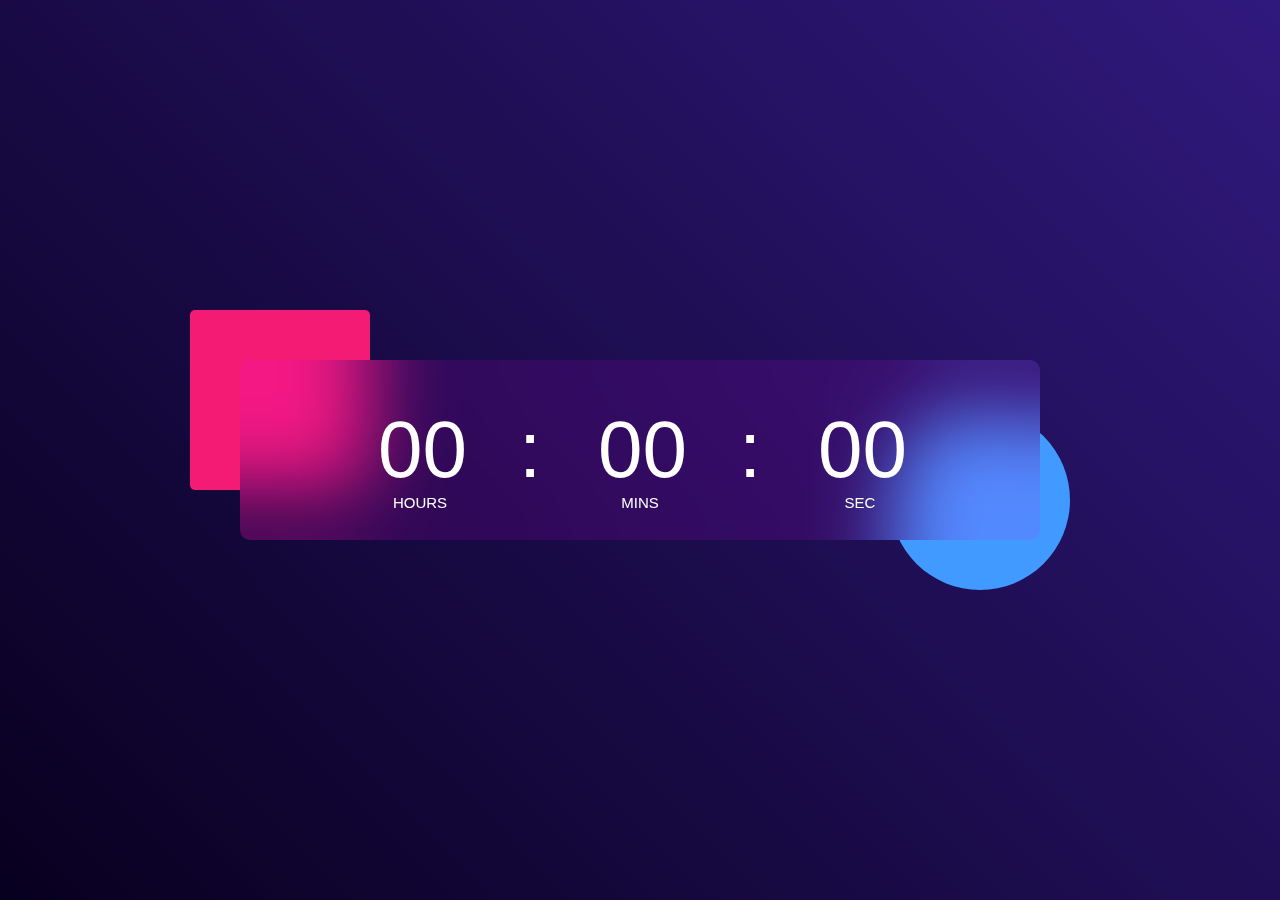
<file: Digital clock projects/index.html>
<!DOCTYPE html>
<html lang="en">
<head>
    <meta charset="UTF-8">
    <meta name="viewport" content="width=device-width, initial-scale=1.0">
    <title>Digital clock</title>
    <link rel="stylesheet" href="./style.css">
</head>
<body>
    <div class="hero">
        <div class="container">
            <div class="clock">
                <span id="hrs">00</span>
                <span>:</span>
                <span id="min">00</span>
                <span>:</span>
                <span id="sec">00</span>
                         
            </div>
        </div>
    </div>

    <script>
        let hrs = document.getElementById("hrs");
        let min = document.getElementById("min");
        let sec = document.getElementById("sec");
     
        setInterval(() => {
            
            let currentTime = new Date();
            
            hrs.innerHTML = (currentTime.getHours() < 10?"0": "") + currentTime.getHours();
            min.innerHTML = (currentTime.getMinutes() < 10?"0": "") + currentTime.getMinutes();
            sec.innerHTML = (currentTime.getSeconds() < 10?"0": "") + currentTime.getSeconds();
        }, 1000)
    </script>
</body>
</html>
</file>
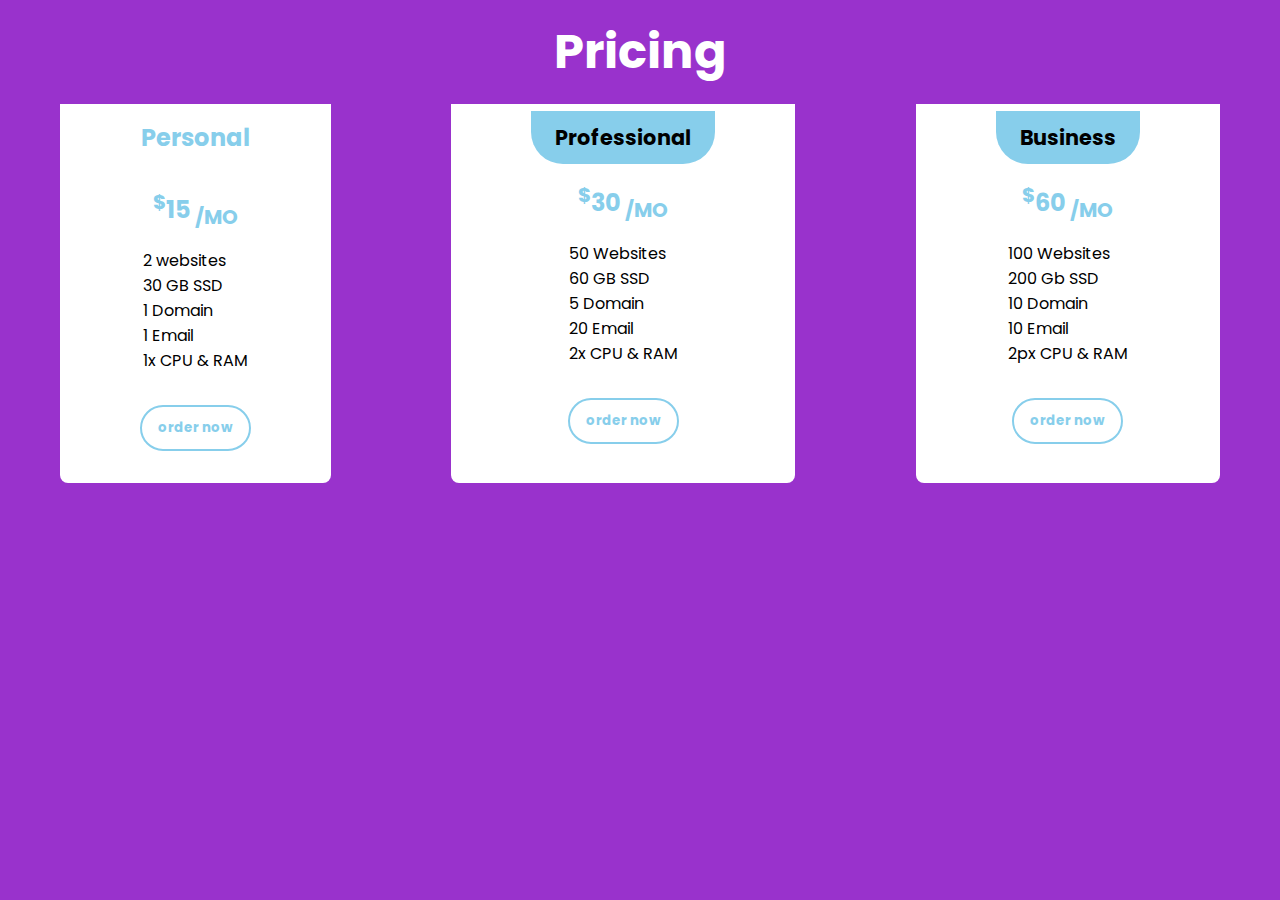
<file: Pricing card/index.html>
<!DOCTYPE html>
<html lang="en">
<head>
    <meta charset="UTF-8">
    <meta name="viewport" content="width=device-width, initial-scale=1.0">
    <title>Pricing card</title>
    <link rel="stylesheet" href="style.css">
</head>
<body>
    <h2 class="price-heading">Pricing</h2>
    <div class="pricing-container">
        <div class="pricing-item">
            <h3 class="pricing">Personal</h3>
            <p class="pricing"><sup>$</sup>15 <sub>/MO</sub></p>
            
            <ul class="offers">
                <li>2 websites</li>
                <li>30 GB SSD</li>
                <li>1 Domain</li>
                <li> 1 Email</li>
                <li>1x CPU & RAM</li>
            </ul>

            <button class="order-btn">order now</button>
        </div>

        <div class="pricing-item">
            <h3 class="pricing-kit">Professional</h3>
            <p class="pricing"><sup>$</sup>30 <sub>/MO</sub></p>
            <ul class="offers">
                <li>50 Websites</li>
                <li>60 GB SSD</li>
                <li>5 Domain</li>
                <li>20 Email</li>
                <li>2x CPU & RAM</li>
            </ul>

            <button class="order-btn"> order now</button>
        </div>

        <div class="pricing-item">
            <h3 class="pricing-kit">Business</h3>
            <p class="pricing"><sup>$</sup>60 <sub>/MO</sub></p>

            <ul class="offers">
                <li>100 Websites</li>
                <li>200 Gb SSD</li>
                <li> 10 Domain</li>
                <li> 10 Email</li>
                <li>2px CPU & RAM</li>
            </ul>

            <button class="order-btn">order now</button>
        </div>
    </div>
</body>
</html>
</file>
<file: Digital clock projects/style.css>
*{
    margin: 0;
    padding: 0;
    font-family: Arial, Helvetica, sans-serif;
    box-sizing: border-box;
}

.hero{
    width: 100%;
    min-height: 100vh;
    background: linear-gradient(45deg, #08001f, #30197d);
    position: relative;
    color: #fff;
}

.container {
    width: 800px;
    height: 180px;
    position: absolute;
    top: 50%;
    left: 50%;
    transform: translate(-50%, -50%);
}

.clock {
    width: 100%;
    height: 100%;
    background: rgba(235, 0, 255, 0.11);
    border-radius: 10px;
    display: flex;
    justify-content: center;
    align-items: center;
    backdrop-filter: blur(40px);
}

.container::before {
    content: "";
    background: #f41b75;
    height: 180px;
    width: 180px;
    position: absolute;
    top: -50px;
    left: -50px;
    border-radius: 5px;
    z-index: -1;
}
.container::after {
    content: "";
    background: #419aff;
    height: 180px;
    width: 180px;
    position: absolute;
    bottom: -50px;
    right: -30px;
    border-radius: 50%;
    z-index: -1;
}

.container span {
    font-size: 80px;
    padding: 10px 13px;
    text-align: center;
    display: inline-block;
    position: relative;
    width: 110px;
}

.clock span::after {
    font-size: 15px;
    position: absolute;
    bottom: -5px;
    left: 50%;
    transform: translateX(-50%);
}

#hrs::after {
    content: 'HOURS';
}

#min::after {
    content: 'MINS';
}

#sec::after {
    content: 'SEC';
}
</file>
<file: Pricing card/style.css>
@import url('https://fonts.googleapis.com/css2?family=Poppins:wght@300&display=swap');

*{
    margin: 0;
    padding: 0;
    box-sizing: border-box;
    font-family: 'Poppins', sans-serif;
}

body {
    background-color: darkorchid;
}

.price-heading {
    text-align: center;
    font-size: 3rem;
    margin: 1rem 0;
    color: white;
}

.pricing-container {
    display: flex;
    justify-content: space-around;
    flex-wrap: wrap;
}

.pricing-item {
    display: flex;
    flex-direction: column;
    align-items: center;
    justify-content: center;
    padding: 0 5rem 2rem 5rem;
    background-color: white;
    margin: 0 1 rem;
    overflow: hidden;
    cursor: pointer;
    transition: 0.2s all linear;
    margin-bottom: 2rem;
    border-radius: 0 0 0.5rem 0.5rem;
}

.pricing-item:hover {
    transform: scale(1.01);
}

.pricing-item li {
    list-style: none;
}

.pricing {
    font-size: 1.5rem;
    margin: 1rem 0;
    color: skyblue;
    font-weight: bold;
}

.pricing-kit {
    font-size: 1.3rem;
    background-color: skyblue;
    padding: .7rem 1.5rem;
    border-radius: 0 0 2rem 2rem;
}

.pricing-item:hover .pricing-kit {
    box-shadow: 0 0 0 50rem skyblue;
}

.pricing-item:hover .order-btn {
    background-color: skyblue;
    color: white;
    font-weight: bold;
    border-color: white;
}

.pricing-item:hover .pricing {
    color: black;
    transition: 0.4s ease;
}

.offersli {
    font-size: 1.2rem;
    margin: 0.5rem 0;
}

.order-btn {
    border: none;
    border: 2px solid skyblue;
    background-color: transparent;
    color: skyblue;
    cursor: pointer;
    margin-top: 2rem;
    padding: 0.7rem 1rem;
    border-radius: 2rem;
    font-weight: bold;
}

.order-btn:hover {
    background-color: skyblue;
    color:  white;
    font-weight: bold;
    border-color: white;
}
</file>
